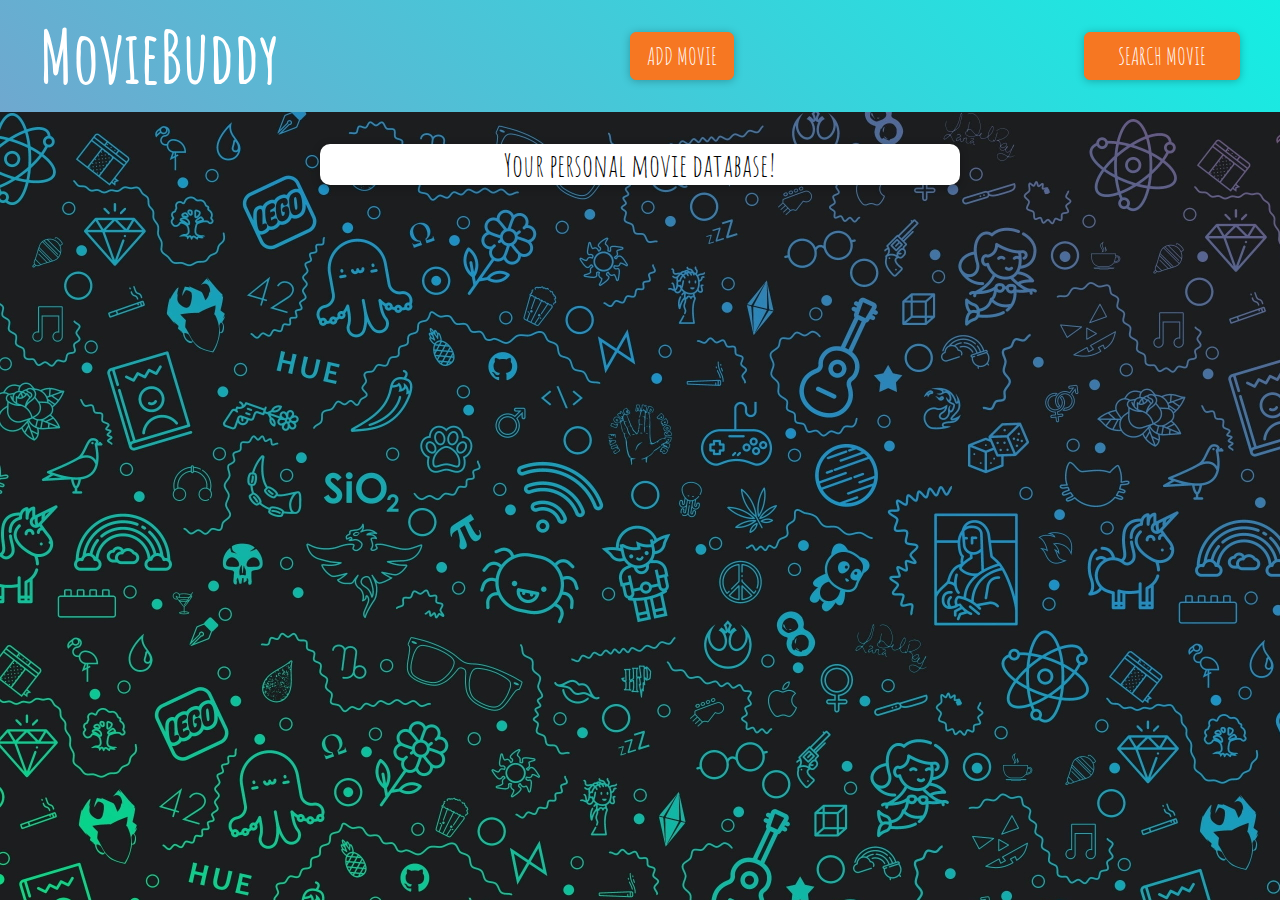
<file: dom-14-finished/index.html>
<!DOCTYPE html>
<html lang="en">
  <head>
    <meta charset="UTF-8" />
    <meta name="viewport" content="width=device-width, initial-scale=1.0" />
    <meta http-equiv="X-UA-Compatible" content="ie=edge" />
    <title>MovieBuddy</title>
    <link rel="stylesheet" href="assets/styles/app.css" />
    <link href="https://fonts.googleapis.com/css2?family=Amatic+SC:wght@700&display=swap" rel="stylesheet">
  
    <script src="assets/scripts/app.js" defer></script>
  </head>
  <body>
    <div id="backdrop"></div>
    <div class="modal card" id="add-modal">
      <div class="modal__content">
        <label for="title">Movie Title</label>
        <input type="text" name="title" id="title" />
        <label for="image-url">Image URL</label>
        <input type="text" name="image-url" id="image-url" />
        <label for="rating">Your Rating</label>
        <input
          type="number"
          step="1"
          max="5"
          min="1"
          name="rating"
          id="rating"
        />
      </div>
      <div class="modal__actions">
        <button class="btn btn--passive">Cancel</button>
        <button class="btn btn--success">Add</button>
      </div>
    </div>
    <div class="modal card" id="delete-modal">
      <h2 class="modal__title">Are you sure?</h2>
      <p class="modal__content">
        Are you sure you want to delete this item? This action can't be made
        undone!
      </p>
      <div class="modal__actions">
        <button class="btn btn--passive">No (Cancel)</button>
        <button class="btn btn--danger">Yes</button>
      </div>
    </div>

    <header>
      <h1>MovieBuddy</h1>
      <button>ADD MOVIE</button>
      <button><a style="text-decoration: none" href="search.html">SEARCH MOVIE</a></button>
    </header>

    <main>
      <section id="entry-text" class="card">
        <p>Your personal movie database!</p>
      </section>
      <ul id="movie-list"></ul>
    </main>
  </body>
</html>
</file>
<file: dom-14-finished/assets/styles/app.css>
* {
  box-sizing: border-box;
}

html {
  font-family: sans-serif;
}

body {
  margin: 0;
  background-image: url("/dom-14-finished/wallpaperflare.com_wallpaper\ \(2\).jpg");
}

button:focus {
  outline: none;
}

header {
  width: 100%;
  height: 7rem;
  display: flex;
  justify-content: space-between;
  align-items: center;
  padding: 0 2.5rem;
  background-image: linear-gradient(45deg, rgb(111, 168, 207),rgb(20, 238, 227));
}

header h1 {
  font-family: 'Amatic SC', cursive;
  margin: 0;
  color: rgb(255, 255, 255);
  font-size: 4.5rem;
  font-weight: 1000;
  font-stretch:ultra-expanded;
}

header button {
  font-family:'Amatic SC', cursive;
  font-size:1.5rem ;
  padding: 0.5rem 1rem;
  background: #f67722;
  border: 1px solid #f67722;
  color: white;
  border-radius: 6px;
  box-shadow: 0 1px 8px rgba(0, 0, 0, 0.26);
  cursor: pointer;
}
header button a {
  font-family:'Amatic SC', cursive;
  font-size:1.5rem ;
  padding: 0.5rem 1rem;
  background: #f67722;
  border: 1px solid #f67722;
  color: white;

}

header button:hover,
header button:active {
  background: #f3cc4b;
  border-color: #f3cc4b;
  color: #995200;
}
header button a:hover,
header button a:active {
  background: #f3cc4b;
  border-color: #f3cc4b;
  color: #995200;
}

label {
  font-weight: bold;
  margin: 0.5rem 0;
  color: #464646;
}

input {
  font: inherit;
  border: 1px solid #ccc;
  padding: 0.4rem 0.2rem;
  color: #383838;
}

input:focus {
  outline: none;
  background: #fff1c4;
}

.btn {
  font: inherit;
  padding: 0.5rem 1.5rem;
  border: 1px solid #00329e;
  background: #00329e;
  color: white;
  border-radius: 6px;
  box-shadow: 0 1px 8px rgba(0, 0, 0, 0.26);
  cursor: pointer;
  margin: 0 0.5rem;
}

.btn:hover,
.btn:active {
  background: #f67722;
  border-color: #f67722;
}

.btn--passive {
  color: #00329e;
  background: transparent;
  border: none;
  box-shadow: none;
}

.btn--passive:hover,
.btn--passive:active {
  background: #aec6f8;
}

.btn--danger {
  background: #d30808;
  color: white;
  border-color: #d30808;
}

.btn--danger:hover,
.btn--danger:active {
  background: #ff3217;
  border-color: #ff3217;
}

.card {
  background: white;
  border-radius: 10px;
  box-shadow: 0 2px 8px rgba(0, 0, 0, 0.26);
}

.modal {
  position: fixed;
  z-index: 100;
  width: 80%;
  top: 30vh;
  left: 10%;
  display: none;
}

.modal.visible {
  display: block;
  animation: fade-slide-in 0.3s ease-out forwards;
}

.modal .modal__title {
  margin: 0;
  padding: 1rem;
  border-bottom: 1px solid #00329e;
  background: #00329e;
  color: white;
  border-radius: 10px 10px 0 0;
}

.modal .modal__content {
  padding: 1rem;
}

.modal .modal__actions {
  padding: 1rem;
  display: flex;
  justify-content: flex-end;
}

.movie-element {
  margin: 1rem 0;
  box-shadow: 0 2px 8px rgba(0, 0, 0, 0.26);
  border-radius: 10px;
  display: flex;
}

.movie-element h2,
.movie-element p {
  font-size: 1.25rem;
  margin: 0;
}

.movie-element h2 {
  color:whitesmoke;
  margin-bottom: 1rem;
  font-family:'Amatic SC', cursive;
  font-size: 3.5rem;
}

.movie-element p {
  color: white;
  display: inline;
  background: #f67722;
  padding: 0.25rem 1rem;
  border-radius: 15px;
}

.movie-element__image {
  flex: 1;
  border-radius: 10px 0 0 10px;
  overflow: hidden;
}

.movie-element__image img {
  height: 100%;
  width: 100%;
  object-fit: cover;
}

.movie-element__info {
  flex: 2;
  padding: 1rem;
  border:2px white solid;
  border-left-style: none;
}

#entry-text {
  width: 40rem;
  margin: 1rem auto;
  max-width: 80%;
  padding: 0rem;
}

#entry-text p {
  font-family: 'Amatic SC', cursive;
  font-size: 2rem;
  text-align: center;
}

#movie-list {
  list-style: none;
  width: 40rem;
  max-width: 90%;
  margin: 1rem auto;
  padding: 0;
}

#backdrop {
  position: fixed;
  width: 100%;
  height: 100vh;
  top: 0;
  left: 0;
  background: rgba(0, 0, 0, 0.75);
  z-index: 10;
  pointer-events: none;
  display: none;
}

#backdrop.visible {
  display: block;
  pointer-events: all;
}

#add-modal .modal__content {
  display: flex;
  flex-direction: column;
}

@media (min-width: 768px) {
  .modal {
    width: 40rem;
    left: calc(50% - 20rem);
  }
}

@keyframes fade-slide-in {
  from {
    transform: translateY(-5rem);
  }
  to {
    transform: translateY(0);
  }
}
</file>
